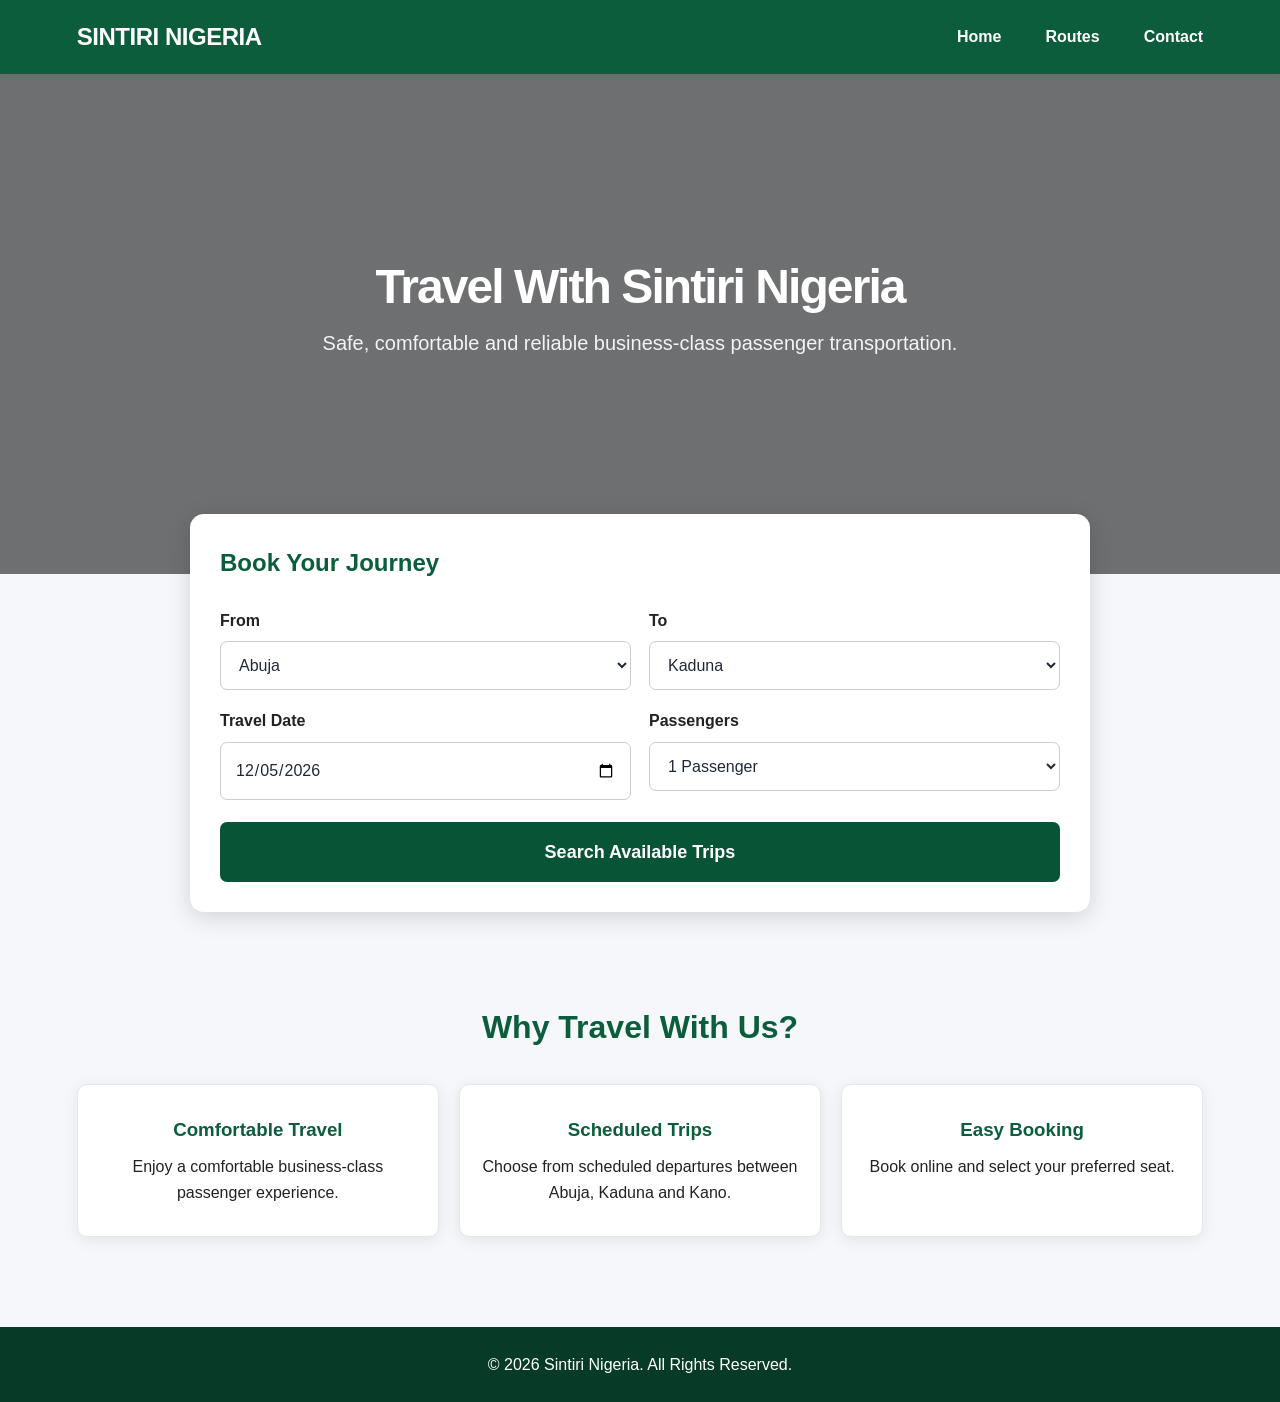
<file: index.html>
<!DOCTYPE html>
<html lang="en">
<head>
<meta charset="UTF-8">
<meta name="viewport" content="width=device-width, initial-scale=1.0">

<title>Sintiri Nigeria | Bus Booking</title>
<script src="js/app.js?v=7" defer></script>
<link rel="stylesheet" href="css/main.css">
<style>
* {
    box-sizing: border-box;
    margin: 0;
    padding: 0;
}

body {
    font-family: Arial, sans-serif;
    background: #f5f7fa;
    color: #222;
}

header {
    background: #0b5d3b;
    color: white;
    padding: 18px 6%;
    display: flex;
    justify-content: space-between;
    align-items: center;
}

.logo {
    font-size: 24px;
    font-weight: bold;
}

nav a {
    color: white;
    text-decoration: none;
    margin-left: 20px;
}

.hero {
    background:
        linear-gradient(rgba(0,0,0,.55), rgba(0,0,0,.55)),
        url("https://images.unsplash.com/photo-1544620347-c4fd4a3d5957?auto=format&fit=crop&w=1600&q=80");

    background-size: cover;
    background-position: center;

    min-height: 500px;

    display: flex;
    align-items: center;
    justify-content: center;

    text-align: center;
    color: white;
    padding: 30px;
}

.hero-content {
    max-width: 800px;
}

.hero h1 {
    font-size: 48px;
    margin-bottom: 15px;
}

.hero p {
    font-size: 20px;
    line-height: 1.5;
}

.booking-box {
    background: white;
    padding: 30px;
    border-radius: 14px;

    max-width: 900px;
    margin: -60px auto 40px;

    position: relative;

    box-shadow: 0 5px 25px rgba(0,0,0,.15);
}

.booking-box h2 {
    color: #0b5d3b;
    margin-bottom: 25px;
}

.form-row {
    display: grid;
    grid-template-columns: repeat(2, 1fr);
    gap: 18px;
}

label {
    display: block;
    font-weight: bold;
    margin-bottom: 8px;
}

select,
input {
    width: 100%;
    padding: 14px;

    border: 1px solid #ccc;
    border-radius: 7px;

    font-size: 16px;
}

.search-btn {
    width: 100%;
    margin-top: 22px;
    padding: 16px;

    border: none;
    border-radius: 7px;

    background: #075536;
    color: white;

    font-size: 18px;
    font-weight: bold;

    cursor: pointer;
}

.search-btn:hover {
    background: #043d27;
}

/* AVAILABLE TRIPS */

#trips {
    display: none;
    max-width: 900px;
    margin: 30px auto 50px;
    padding: 0 20px;
}

#trips h2 {
    color: #0b5d3b;
    margin-bottom: 20px;
}

.trip-card {
    background: white;

    padding: 22px;
    margin-bottom: 15px;

    border-radius: 10px;

    box-shadow: 0 3px 15px rgba(0,0,0,.08);

    display: flex;
    justify-content: space-between;
    align-items: center;

    gap: 20px;
}

.trip-info h3 {
    color: #0b5d3b;
    margin-bottom: 10px;
}

.trip-info p {
    margin: 6px 0;
}

.price {
    font-size: 21px;
    font-weight: bold;
    margin-bottom: 10px;
}

.select-trip {
    background: #0b5d3b;
    color: white;

    border: none;
    border-radius: 7px;

    padding: 12px 18px;

    font-weight: bold;
    cursor: pointer;
}

/* SERVICES */

.services {
    padding: 50px 6%;
    text-align: center;
}

.services h2 {
    color: #0b5d3b;
    font-size: 32px;
    margin-bottom: 30px;
}

.cards {
    display: grid;
    grid-template-columns: repeat(3, 1fr);
    gap: 20px;
}

.card {
    background: white;
    padding: 30px 20px;
    border-radius: 10px;

    box-shadow: 0 3px 15px rgba(0,0,0,.08);
}

.card h3 {
    color: #0b5d3b;
    margin-bottom: 10px;
}

footer {
    background: #083b27;
    color: white;

    text-align: center;
    padding: 25px;
    margin-top: 40px;
}

/* MOBILE */

@media (max-width: 700px) {

    header {
        flex-direction: column;
        gap: 12px;
    }

    nav a {
        margin: 0 8px;
    }

    .hero h1 {
        font-size: 34px;
    }

    .form-row {
        grid-template-columns: 1fr;
    }

    .cards {
        grid-template-columns: 1fr;
    }

    .trip-card {
        flex-direction: column;
        align-items: flex-start;
    }
}
</style>
</head>

<body>

<header>

<div class="logo">
SINTIRI NIGERIA
</div>

<nav>
<a href="#">Home</a>
<a href="#trips">Routes</a>
<a href="#">Contact</a>
</nav>

</header>


<section class="hero">

<div class="hero-content">

<h1>
Travel With Sintiri Nigeria
</h1>

<p>
Safe, comfortable and reliable business-class passenger transportation.
</p>

</div>

</section>


<section class="booking-box">

<h2>
Book Your Journey
</h2>

<div class="form-row">

<div>

<label>From</label>

<select id="from">

<option value="Abuja">Abuja</option>
<option value="Kaduna">Kaduna</option>
<option value="Kano">Kano</option>

</select>

</div>


<div>

<label>To</label>

<select id="to">

<option value="Kaduna">Kaduna</option>
<option value="Kano">Kano</option>
<option value="Abuja">Abuja</option>

</select>

</div>


<div>

<label>Travel Date</label>

<input type="date" id="travelDate">

</div>


<div>

<label>Passengers</label>

<select id="passengers">

<option value="1">1 Passenger</option>
<option value="2">2 Passengers</option>
<option value="3">3 Passengers</option>
<option value="4">4 Passengers</option>
<option value="5">5 Passengers</option>

</select>

</div>

</div>


<button class="search-btn" onclick="searchTrips()">
Search Available Trips
</button>

</section>


<section id="trips">

<h2>
Available Trips
</h2>

<div id="tripResults"></div>

</section>


<section class="services">

<h2>
Why Travel With Us?
</h2>

<div class="cards">

<div class="card">

<h3>
Comfortable Travel
</h3>

<p>
Enjoy a comfortable business-class passenger experience.
</p>

</div>


<div class="card">

<h3>
Scheduled Trips
</h3>

<p>
Choose from scheduled departures between Abuja, Kaduna and Kano.
</p>

</div>


<div class="card">

<h3>
Easy Booking
</h3>

<p>
Book online and select your preferred seat.
</p>

</div>

</div>

</section>


<footer>

<p>
© 2026 Sintiri Nigeria. All Rights Reserved.
</p>

</footer>


<script>

const routes = {

    "Abuja-Kaduna": {
        name: "Abuja → Kaduna",
        price: "₦15,000",
        times: ["8:00 AM", "2:00 PM"]
    },

    "Kaduna-Abuja": {
        name: "Kaduna → Abuja",
        price: "₦15,000",
        times: ["9:00 AM", "3:00 PM"]
    },

    "Kaduna-Kano": {
        name: "Kaduna → Kano",
        price: "₦10,000",
        times: ["9:00 AM", "3:00 PM"]
    },

    "Kano-Kaduna": {
        name: "Kano → Kaduna",
        price: "₦10,000",
        times: ["8:00 AM", "2:00 PM"]
    },

    "Abuja-Kano": {
        name: "Abuja → Kano",
        price: "₦20,000",
        times: ["7:00 AM", "1:00 PM"]
    },

    "Kano-Abuja": {
        name: "Kano → Abuja",
        price: "₦20,000",
        times: ["8:00 AM", "2:00 PM"]
    },

    "Abuja-Kaduna-Kano": {
        name: "Abuja → Kaduna → Kano",
        price: "₦25,000",
        times: ["7:00 AM", "12:00 PM"]
    }

};


function searchTrips() {

    const from =
        document.getElementById("from").value;

    const to =
        document.getElementById("to").value;

    const date =
        document.getElementById("travelDate").value;

    const passengers =
        document.getElementById("passengers").value;


    if (from === to) {

        alert("Please select different departure and destination locations.");

        return;
    }


    if (!date) {

        alert("Please select your travel date.");

        return;
    }


    let routeKey =
        from + "-" + to;


    /*
       Abuja → Kano can also be travelled
       through Kaduna.
    */

    if (from === "Abuja" && to === "Kano") {

        routeKey = "Abuja-Kano";

    }


    const route =
        routes[routeKey];


    if (!route) {

        alert("No trips are currently available for this route.");

        return;
    }


    const results =
        document.getElementById("tripResults");


    results.innerHTML = "";


    route.times.forEach(function(time) {

        results.innerHTML += `

        <div class="trip-card">

            <div class="trip-info">

                <h3>
                    ${route.name}
                </h3>

                <p>
                    Departure: ${time}
                </p>

                <p>
                    Business Class Vehicle
                </p>

                <p>
                    Passengers: ${passengers}
                </p>

                <p>
                    Seats Available: 20
                </p>

            </div>


            <div>

                <div class="price">
                    ${route.price}
                </div>

                <button
                    class="select-trip"
                    onclick="selectTrip('${route.name}', '${time}', '${route.price}')"
                >
                    Select Trip
                </button>

            </div>

        </div>

        `;

    });


    const trips =
        document.getElementById("trips");


    trips.style.display = "block";


    trips.scrollIntoView({
        behavior: "smooth"
    });

}



    




</script>
    <section id="confirmation" class="confirmation-section" style="display: none;">
    <div class="confirmation-card">

        <div class="confirmation-icon">✓</div>

        <span class="section-label">BOOKING CONFIRMED</span>

        <h2>Your booking is confirmed!</h2>

        <p class="confirmation-message">
            Thank you for booking with Sintiri Nigeria.
        </p>

        <div class="booking-reference">
            <span>Booking Reference</span>
            <strong id="bookingReference">SNT-000000</strong>
        </div>

        <div class="confirmation-details">
            <div>
                <span>Journey</span>
                <strong id="confirmJourney">-</strong>
            </div>

            <div>
                <span>Departure</span>
                <strong id="confirmDeparture">-</strong>
            </div>

            <div>
                <span>Passenger</span>
                <strong id="confirmPassenger">-</strong>
            </div>

            <div>
                <span>Seats</span>
                <strong id="confirmSeats">-</strong>
            </div>

            <div>
                <span>Total Paid</span>
                <strong id="confirmTotal">-</strong>
            </div>
        </div>

        <div class="confirmation-actions">
            <button type="button" class="continue-booking" onclick="window.print()">
                Print Ticket
            </button>

            <button type="button" class="back-to-trips" onclick="location.reload()">
                Back to Home
            </button>
        </div>

    </div>
    </section>
</body>
</html>
</file>
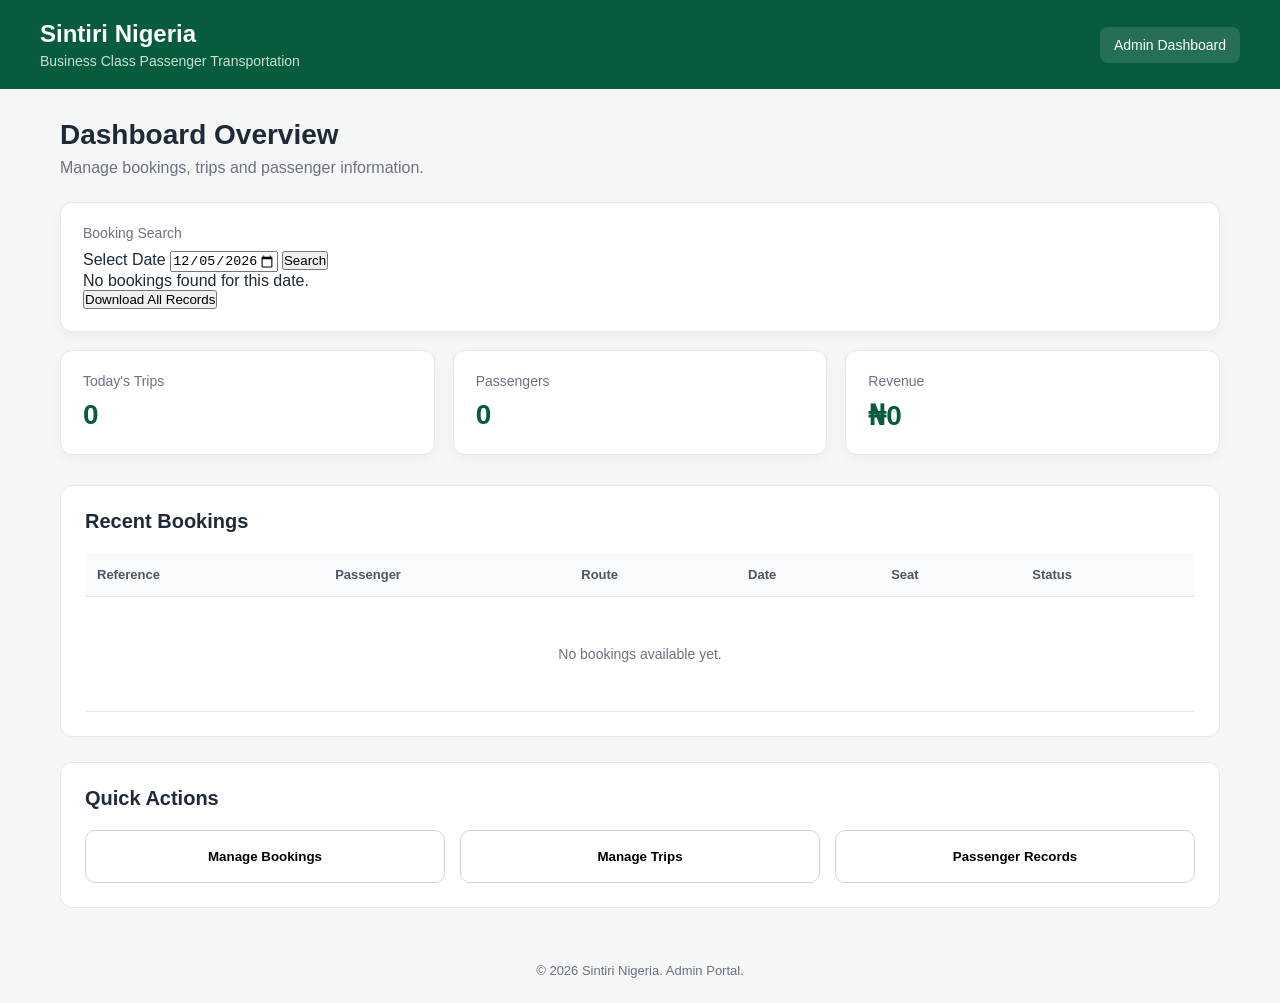
<file: admin.html>
<!DOCTYPE html>
<html lang="en">
<head>
    <meta charset="UTF-8">
    <meta name="viewport" content="width=device-width, initial-scale=1.0">

    <title>Sintiri Nigeria — Admin Dashboard</title>

    <style>
        * {
            box-sizing: border-box;
            margin: 0;
            padding: 0;
        }

        body {
            font-family: Arial, sans-serif;
            background: #f4f7f6;
            color: #1f2937;
        }

        .header {
            background: #075c3d;
            color: white;
            padding: 20px;
        }
        .booking-result-card {
    background: #ffffff;
    border: 1px solid #d9dee5;
    border-radius: 12px;
    padding: 18px;
    margin-top: 16px;
    box-shadow: 0 2px 8px rgba(0, 0, 0, 0.06);
}

.booking-result-card h3 {
    margin: 0 0 16px;
    padding-bottom: 12px;
    border-bottom: 1px solid #e5e7eb;
    color: #075c3d;
    font-size: 20px;
}

.booking-result-card p {
    margin: 8px 0;
    font-size: 15px;
    line-height: 1.5;
}

.booking-result-card strong {
    color: #1f2937;
}

        .header-content {
            max-width: 1200px;
            margin: auto;
            display: flex;
            justify-content: space-between;
            align-items: center;
            gap: 20px;
        }

        .brand h1 {
            font-size: 24px;
        }

        .brand p {
            margin-top: 5px;
            opacity: 0.8;
            font-size: 14px;
        }

        .admin-label {
            background: rgba(255,255,255,0.12);
            padding: 10px 14px;
            border-radius: 8px;
            font-size: 14px;
        }

        .container {
            max-width: 1200px;
            margin: 30px auto;
            padding: 0 20px;
        }

        .welcome {
            margin-bottom: 25px;
        }

        .welcome h2 {
            font-size: 28px;
            margin-bottom: 8px;
        }

        .welcome p {
            color: #6b7280;
        }

        .stats {
            display: grid;
            grid-template-columns: repeat(3, 1fr);
            gap: 18px;
            margin-bottom: 30px;
        }
        .booking-search-card {
    grid-column: 1 / -1;
        }

        .stat-card {
            background: white;
            border-radius: 12px;
            padding: 22px;
            border: 1px solid #e5e7eb;
            box-shadow: 0 4px 12px rgba(0,0,0,0.04);
        }

        .stat-card span {
            display: block;
            color: #6b7280;
            font-size: 14px;
            margin-bottom: 10px;
        }

        .stat-card strong {
            font-size: 28px;
            color: #075c3d;
        }

        .section {
            background: white;
            border-radius: 12px;
            border: 1px solid #e5e7eb;
            padding: 24px;
            margin-bottom: 25px;
        }

        .section-header {
            display: flex;
            justify-content: space-between;
            align-items: center;
            margin-bottom: 20px;
        }

        .section-header h3 {
            font-size: 20px;
        }

        .status {
            padding: 6px 10px;
            border-radius: 20px;
            font-size: 12px;
            font-weight: bold;
        }

        .confirmed {
            background: #dcfce7;
            color: #166534;
        }

        .pending {
            background: #fef3c7;
            color: #92400e;
        }

        .table-wrapper {
            overflow-x: auto;
        }

        table {
            width: 100%;
            border-collapse: collapse;
            min-width: 700px;
        }

        th,
        td {
            padding: 14px 12px;
            text-align: left;
            border-bottom: 1px solid #e5e7eb;
        }

        th {
            background: #f9fafb;
            color: #4b5563;
            font-size: 13px;
        }

        td {
            font-size: 14px;
        }

        .empty-state {
            text-align: center;
            padding: 35px 15px;
            color: #6b7280;
        }

        .quick-actions {
            display: grid;
            grid-template-columns: repeat(3, 1fr);
            gap: 15px;
        }

        .action {
            border: 1px solid #d1d5db;
            background: white;
            border-radius: 10px;
            padding: 18px;
            text-align: center;
            cursor: pointer;
            font-weight: bold;
        }

        .action:hover {
            border-color: #075c3d;
            color: #075c3d;
        }

        footer {
            text-align: center;
            padding: 25px;
            color: #6b7280;
            font-size: 13px;
        }

        @media (max-width: 800px) {
            .stats {
                grid-template-columns: repeat(2, 1fr);
            }

            .quick-actions {
                grid-template-columns: 1fr;
            }

            .header-content {
                align-items: flex-start;
                flex-direction: column;
            }
        }

        @media (max-width: 500px) {
            .stats {
                grid-template-columns: 1fr;
            }

            .welcome h2 {
                font-size: 23px;
            }

            .container {
                margin-top: 20px;
            }
        }
    </style>
</head>

<body>

<header class="header">
    <div class="header-content">

        <div class="brand">
            <h1>Sintiri Nigeria</h1>
            <p>Business Class Passenger Transportation</p>
        </div>

        <div class="admin-label">
            Admin Dashboard
        </div>

    </div>
</header>

<main class="container">

    <div class="welcome">
        <h2>Dashboard Overview</h2>
        <p>Manage bookings, trips and passenger information.</p>
    </div>

    <section class="stats">

        <div class="stat-card booking-search-card">
    <span>Booking Search</span>

    <div class="booking-search">
        <label for="bookingDate">Select Date</label>

        <input
            type="date"
            id="bookingDate"
        >

        <button
            type="button"
            id="searchBookings"
        >
            Search
        </button>
    </div>

    <div id="bookingSearchResults">
        <p>Select a date to view bookings.</p>
    </div>
            
<button type="button" id="downloadAllRecords">
     Download All Records
 </button>

 </div>
        </div>
            
            
        

        <div class="stat-card">
            <span>Today's Trips</span>
            <strong id="todayTrips">0</strong>
        </div>

        <div class="stat-card">
            <span>Passengers</span>
            <strong id="passengerCount">0</strong>
        </div>

        <div class="stat-card">
            <span>Revenue</span>
            <strong id="revenueAmount">₦0</strong>
        </div>

    </section>

    <section class="section">

        <div class="section-header">
            <h3>Recent Bookings</h3>
        </div>

        <div class="table-wrapper">

            <table>

                <thead>
                    <tr>
                        <th>Reference</th>
                        <th>Passenger</th>
                        <th>Route</th>
                        <th>Date</th>
                        <th>Seat</th>
                        <th>Status</th>
                    </tr>
                </thead>

                <tbody>

                    <tr>
                        <td colspan="6">
                            <div class="empty-state">
                                No bookings available yet.
                            </div>
                        </td>
                    </tr>

                </tbody>

            </table>

        </div>

    </section>

    <section class="section">

        <div class="section-header">
            <h3>Quick Actions</h3>
        </div>

        <div class="quick-actions">

            <button class="action">
                Manage Bookings
            </button>

            <button class="action">
                Manage Trips
            </button>

            <button class="action">
                Passenger Records
            </button>

        </div>

    </section>

</main>

<footer>
    © 2026 Sintiri Nigeria. Admin Portal.
</footer>
<script>
const bookings = JSON.parse(
    localStorage.getItem("sintiriBookings") || "[]"
);
    
const now = new Date();

const startOfToday = new Date(
    now.getFullYear(),
    now.getMonth(),
    now.getDate()
);

const startOfWeek = new Date(startOfToday);
const day = startOfWeek.getDay();
const mondayOffset = day === 0 ? 6 : day - 1;
startOfWeek.setDate(startOfWeek.getDate() - mondayOffset);

const startOfMonth = new Date(
    now.getFullYear(),
    now.getMonth(),
    1
);

const startOfYear = new Date(
    now.getFullYear(),
    0,
    1
);

let todayIncome = 0;
let weekIncome = 0;
let monthIncome = 0;
let yearIncome = 0;

bookings.forEach(booking => {
    const bookingDate = new Date(booking.date);
    const amount = Number(booking.total) || 0;

    if (bookingDate >= startOfToday) {
        todayIncome += amount;
    }

    if (bookingDate >= startOfWeek) {
        weekIncome += amount;
    }

    if (bookingDate >= startOfMonth) {
        monthIncome += amount;
    }

    if (bookingDate >= startOfYear) {
        yearIncome += amount;
    }
});
    const todayTrips = bookings.filter(booking => {
    const bookingDate = new Date(booking.date);
    return bookingDate >= startOfToday;
}).length;

document.getElementById("todayTrips").textContent = todayTrips;
    const passengerCount = bookings.reduce((total, booking) => {
    return total + (booking.seats ? booking.seats.length : 0);
}, 0);

document.getElementById("passengerCount").textContent = passengerCount;

const incomeValues = document.querySelectorAll(
    ".income-breakdown strong"
);

if (incomeValues.length >= 4) {
    incomeValues[0].textContent =
        "₦" + todayIncome.toLocaleString();

    incomeValues[1].textContent =
        "₦" + weekIncome.toLocaleString();

    incomeValues[2].textContent =
        "₦" + monthIncome.toLocaleString();

    incomeValues[3].textContent =
        "₦" + yearIncome.toLocaleString();
}
    const searchButton = document.getElementById("searchBookings");
const bookingDateInput = document.getElementById("bookingDate");
const searchResults = document.getElementById("bookingSearchResults");
function updateDashboardForDate(selectedDate) {
    const matchingBookings = bookings.filter(booking => {
        if (!booking.date) return false;

        const bookingDate = new Date(booking.date);

        const bookingDateString =
            bookingDate.getFullYear() + "-" +
            String(bookingDate.getMonth() + 1).padStart(2, "0") + "-" +
            String(bookingDate.getDate()).padStart(2, "0");

        return bookingDateString === selectedDate;
    });

    const trips = matchingBookings.length;

    const passengers = matchingBookings.reduce((total, booking) => {
        return total + (booking.seats ? booking.seats.length : 0);
    }, 0);

    const revenue = matchingBookings.reduce((total, booking) => {
        return total + (Number(booking.total) || 0);
    }, 0);

    document.getElementById("todayTrips").textContent = trips;
    document.getElementById("passengerCount").textContent = passengers;
    document.getElementById("revenueAmount").textContent =
        "₦" + revenue.toLocaleString();

    if (matchingBookings.length === 0) {
        searchResults.innerHTML =
            "<p>No bookings found for this date.</p>";
        return;
    }

    searchResults.innerHTML = matchingBookings.map(booking => `
        <div class="booking-result-card">
        
            <h3>${booking.reference}</h3>
            <p><strong>Passenger:</strong> ${booking.passenger}</p>
            <p><strong>Phone:</strong> <a href="tel:${booking.phone}">${booking.phone}</a></p>
            <p><strong>Route:</strong> ${booking.route}</p>
            <p><strong>Departure:</strong> ${booking.departure}</p>
            <p><strong>Seat:</strong> ${booking.seats.join(", ")}</p>
            <p><strong>Amount:</strong> ₦${Number(booking.total).toLocaleString()}</p>
            <div class="booking-actions">
    <button type="button" class="save-record">Save Record</button>
    <button type="button" class="download-record">Download Record</button>
</div>
</div>
    `).join("");
}

    const today = new Date();
    if (searchButton) {
    searchButton.addEventListener("click", () => {
        const selectedDate = bookingDateInput.value;
        updateDashboardForDate(selectedDate);
    });
    }
    const downloadAllRecordsButton = document.getElementById("downloadAllRecords");

if (downloadAllRecordsButton) {
    downloadAllRecordsButton.addEventListener("click", () => {
        const selectedDate = bookingDateInput.value;

        const matchingBookings = bookings.filter(booking => {
            if (!booking.date) return false;

            const bookingDate = new Date(booking.date);

            const bookingDateString =
                bookingDate.getFullYear() + "-" +
                String(bookingDate.getMonth() + 1).padStart(2, "0") + "-" +
                String(bookingDate.getDate()).padStart(2, "0");

            return bookingDateString === selectedDate;
        });

        if (matchingBookings.length === 0) {
            alert("No bookings found for this date.");
            return;
        }

        const records = matchingBookings.map((booking, index) => {
            return [
                index + 1,
                booking.reference,
                booking.passenger,
                booking.phone,
                booking.route,
                booking.departure,
                booking.seats.join(", "),
                booking.total
            ].join(",");
        });

const tableRows = matchingBookings.map((booking, index) => `
    <tr>
        <td>${index + 1}</td>
        <td>${booking.reference}</td>
        <td>${booking.passenger}</td>
        <td>${booking.phone}</td>
        <td>${booking.route}</td>
        <td>${booking.departure}</td>
        <td>${booking.seats.join(", ")}</td>
        <td>₦${Number(booking.total).toLocaleString()}</td>
    </tr>
`).join("");

const spreadsheet = `
<html>
<head>
<meta charset="UTF-8">
</head>
<body>
<h2>Sintiri Nigeria — Booking Records</h2>
<p>Date: ${selectedDate}</p>

<table border="1">
<tr>
    <th>No.</th>
    <th>Booking Reference</th>
    <th>Passenger</th>
    <th>Phone</th>
    <th>Route</th>
    <th>Departure</th>
    <th>Seats</th>
    <th>Amount</th>
</tr>
${tableRows}
</table>

</body>
</html>
`;

const blob = new Blob([spreadsheet], {
    type: "application/vnd.ms-excel"
});

const url = URL.createObjectURL(blob);

const link = document.createElement("a");
link.href = url;
link.download = "Sintiri-Bookings-" + selectedDate + ".xls";
link.click();

URL.revokeObjectURL(url);
        
    });
}

const todayString =
    today.getFullYear() + "-" +
    String(today.getMonth() + 1).padStart(2, "0") + "-" +
    String(today.getDate()).padStart(2, "0");
bookingDateInput.max = todayString;
bookingDateInput.value = todayString;


updateDashboardForDate(todayString);
</script>
</body>
</html>
</file>
<file: css/main.css>
/* =========================================================
   SINTIRI NIGERIA
   Main Application Styles
   ========================================================= */

:root {
    --primary: #0b5d3b;
    --primary-dark: #08452d;
    --primary-light: #eaf6f0;
    --accent: #d9a441;

    --text: #1f2937;
    --muted: #6b7280;
    --background: #f5f7fa;
    --surface: #ffffff;
    --border: #e5e7eb;

    --radius-sm: 8px;
    --radius-md: 14px;
    --radius-lg: 20px;

    --shadow-sm: 0 2px 8px rgba(0, 0, 0, 0.06);
    --shadow-md: 0 8px 24px rgba(0, 0, 0, 0.08);

    --container: 1180px;
}

/* ---------- Base ---------- */

*,
*::before,
*::after {
    box-sizing: border-box;
}

html {
    scroll-behavior: smooth;
}

body {
    margin: 0;
    font-family:
        Inter,
        -apple-system,
        BlinkMacSystemFont,
        "Segoe UI",
        Roboto,
        Arial,
        sans-serif;
    background: var(--background);
    color: var(--text);
    line-height: 1.6;
}

img {
    max-width: 100%;
    display: block;
}

button,
input,
select,
textarea {
    font: inherit;
}

button {
    cursor: pointer;
}

/* ---------- Layout ---------- */

.container {
    width: min(92%, var(--container));
    margin-inline: auto;
}

section {
    padding: 64px 0;
}

/* ---------- Header ---------- */

header {
    background: var(--primary);
    color: #fff;
    position: sticky;
    top: 0;
    z-index: 1000;
    box-shadow: var(--shadow-sm);
}

.header-inner {
    width: min(92%, var(--container));
    min-height: 72px;
    margin-inline: auto;

    display: flex;
    align-items: center;
    justify-content: space-between;
    gap: 24px;
}

.logo {
    display: flex;
    align-items: center;
    gap: 10px;

    color: #fff;
    font-size: 1.35rem;
    font-weight: 800;
    text-decoration: none;
    letter-spacing: -0.02em;
}

nav {
    display: flex;
    align-items: center;
    gap: 24px;
}

nav a {
    color: #fff;
    text-decoration: none;
    font-weight: 600;
    transition: opacity 0.2s ease;
}

nav a:hover {
    opacity: 0.75;
}

/* ---------- Hero ---------- */

.hero {
    background:
        linear-gradient(
            135deg,
            var(--primary),
            var(--primary-dark)
        );
    color: #fff;
    padding: 88px 0;
}

.hero-content {
    max-width: 760px;
}

.hero h1 {
    margin: 0 0 18px;
    font-size: clamp(2.2rem, 5vw, 4rem);
    line-height: 1.08;
    letter-spacing: -0.04em;
}

.hero p {
    max-width: 650px;
    margin: 0 0 30px;

    font-size: 1.1rem;
    opacity: 0.92;
}

/* ---------- Buttons ---------- */

.btn {
    display: inline-flex;
    align-items: center;
    justify-content: center;
    gap: 8px;

    min-height: 46px;
    padding: 0 22px;

    border: 0;
    border-radius: var(--radius-sm);

    background: var(--primary);
    color: #fff;

    font-weight: 700;
    text-decoration: none;

    transition:
        transform 0.2s ease,
        background 0.2s ease,
        box-shadow 0.2s ease;
}

.btn:hover {
    background: var(--primary-dark);
    transform: translateY(-1px);
    box-shadow: var(--shadow-sm);
}

.btn-secondary {
    background: #fff;
    color: var(--primary);
}

.btn-secondary:hover {
    background: var(--primary-light);
}

/* ---------- Cards ---------- */

.card {
    background: var(--surface);
    border: 1px solid var(--border);
    border-radius: var(--radius-lg);
    box-shadow: var(--shadow-sm);
    padding: 28px;
}

.card:hover {
    box-shadow: var(--shadow-md);
}

/* ---------- Trips ---------- */

.trips {
    display: grid;
    gap: 24px;
}

.trip-card {
    background: var(--surface);
    border: 1px solid var(--border);
    border-radius: var(--radius-lg);
    padding: 32px;

    box-shadow: var(--shadow-sm);

    transition:
        transform 0.2s ease,
        box-shadow 0.2s ease;
}

.trip-card:hover {
    transform: translateY(-3px);
    box-shadow: var(--shadow-md);
}

.trip-card h2,
.trip-card h3 {
    margin-top: 0;
    color: var(--primary);
}

.trip-details {
    display: grid;
    gap: 8px;
    margin: 20px 0;
}

.trip-price {
    margin: 20px 0;
    font-size: 1.6rem;
    font-weight: 800;
}

/* ---------- Forms ---------- */

.form-group {
    margin-bottom: 20px;
}

label {
    display: block;
    margin-bottom: 7px;
    font-weight: 700;
}

input,
select,
textarea {
    width: 100%;
    padding: 13px 15px;

    border: 1px solid var(--border);
    border-radius: var(--radius-sm);

    background: #fff;
    color: var(--text);

    outline: none;

    transition:
        border-color 0.2s ease,
        box-shadow 0.2s ease;
}

input:focus,
select:focus,
textarea:focus {
    border-color: var(--primary);
    box-shadow: 0 0 0 3px rgba(11, 93, 59, 0.12);
}

/* ---------- Seat Selection ---------- */

.seat-layout {
    display: grid;
    grid-template-columns: repeat(4, minmax(50px, 1fr));
    gap: 12px;
    max-width: 420px;
    margin: 30px auto;
}

.seat {
    min-height: 48px;

    border: 1px solid var(--primary);
    border-radius: var(--radius-sm);

    background: var(--primary-light);
    color: var(--primary);

    font-weight: 700;

    transition:
        background 0.2s ease,
        color 0.2s ease,
        transform 0.2s ease;
}

.seat:hover {
    transform: scale(1.03);
}

.seat.selected {
    background: var(--primary);
    color: #fff;
}

.seat.occupied {
    background: #d1d5db;
    border-color: #d1d5db;
    color: #6b7280;
    cursor: not-allowed;
}

/* ---------- Booking Summary ---------- */

.booking-summary {
    background: var(--surface);
    border: 1px solid var(--border);
    border-radius: var(--radius-lg);
    padding: 28px;
    box-shadow: var(--shadow-sm);
}

.booking-summary h2 {
    margin-top: 0;
    color: var(--primary);
}

.summary-row {
    display: flex;
    justify-content: space-between;
    gap: 20px;

    padding: 12px 0;
    border-bottom: 1px solid var(--border);
}

.summary-row:last-child {
    border-bottom: 0;
}

.total {
    font-size: 1.25rem;
    font-weight: 800;
}

/* ---------- Alerts ---------- */

.alert {
    padding: 14px 18px;
    border-radius: var(--radius-sm);
    margin-bottom: 20px;
}

.alert-success {
    background: #eaf6f0;
    color: var(--primary-dark);
}

.alert-error {
    background: #fef2f2;
    color: #991b1b;
}

/* ---------- Footer ---------- */

footer {
    margin-top: 60px;
    padding: 40px 0;

    background: #10231c;
    color: #d1d5db;
}

footer a {
    color: #fff;
    text-decoration: none;
}

.footer-content {
    display: grid;
    grid-template-columns: repeat(3, 1fr);
    gap: 32px;
}

/* ---------- Utilities ---------- */

.text-center {
    text-align: center;
}

.text-muted {
    color: var(--muted);
}

.hidden {
    display: none !important;
}

/* ---------- Responsive ---------- */

@media (max-width: 768px) {
    section {
        padding: 48px 0;
    }

    .header-inner {
        min-height: 64px;
    }

    nav {
        gap: 14px;
    }

    nav a {
        font-size: 0.9rem;
    }

    .hero {
        padding: 64px 0;
    }

    .trip-card {
        padding: 24px;
    }

    .footer-content {
        grid-template-columns: 1fr;
    }
}

@media (max-width: 520px) {
    .header-inner {
        flex-direction: column;
        padding: 14px 0;
    }

    nav {
        width: 100%;
        justify-content: center;
        flex-wrap: wrap;
    }

    .seat-layout {
        gap: 8px;
    }

    .seat {
        min-height: 44px;
    }
}
/* ==============================================================
   SEAT SELECTION
   ============================================================== */

.seat-selection {
    max-width: 760px;
    margin: 40px auto;
    padding: 28px;
    background: var(--surface);
    border: 1px solid var(--border);
    border-radius: var(--radius-lg);
    box-shadow: var(--shadow-md);
}

.back-to-trips {
    border: 0;
    background: transparent;
    color: var(--primary);
    font-size: 15px;
    font-weight: 600;
    cursor: pointer;
    padding: 0;
    margin-bottom: 24px;
}

.seat-header {
    text-align: center;
    margin-bottom: 24px;
}

.section-label {
    display: inline-block;
    margin-bottom: 8px;
    color: var(--primary);
    font-size: 12px;
    font-weight: 700;
    letter-spacing: 1px;
}

.seat-header h2 {
    margin: 0 0 8px;
    color: var(--text);
    font-size: 30px;
}

.seat-header p {
    margin: 0;
    color: var(--muted);
}

.booking-summary {
    display: flex;
    justify-content: space-between;
    gap: 20px;
    margin-bottom: 28px;
    padding: 18px;
    background: var(--primary-light);
    border-radius: var(--radius-md);
}

.booking-summary div {
    display: flex;
    flex-direction: column;
    gap: 5px;
}

.booking-summary strong {
    color: var(--text);
}

.booking-summary span {
    color: var(--muted);
    font-size: 14px;
}

.seat-layout {
    max-width: 420px;
    margin: 0 auto;
    padding: 24px;
    border: 1px solid var(--border);
    border-radius: var(--radius-lg);
    background: var(--background);
}

.driver-area {
    width: 100%;
    margin-bottom: 24px;
    padding: 12px;
    text-align: right;
    background: var(--primary-dark);
    color: #ffffff;
    border-radius: 10px;
    font-size: 11px;
    font-weight: 700;
    letter-spacing: 1px;
}

.seat-grid {
    display: grid;
    grid-template-columns: repeat(4, 1fr);
    gap: 14px;
}

.seat {
    min-height: 54px;
    border: 2px solid var(--border);
    border-radius: 10px;
    background: var(--surface);
    color: var(--text);
    font-size: 14px;
    font-weight: 700;
    cursor: pointer;
    transition: transform 0.15s ease, border-color 0.15s ease;
}

.seat:hover {
    transform: translateY(-2px);
    border-color: var(--primary);
}

.seat.selected {
    background: var(--primary);
    border-color: var(--primary);
    color: #ffffff;
}

.seat.occupied {
    background: #d1d5db;
    border-color: #d1d5db;
    color: #6b7280;
    cursor: not-allowed;
}

.seat-legend {
    display: flex;
    justify-content: center;
    flex-wrap: wrap;
    gap: 18px;
    margin-top: 26px;
    font-size: 13px;
    color: var(--muted);
}

.seat-legend span {
    display: flex;
    align-items: center;
    gap: 7px;
}

.legend-seat {
    width: 16px;
    height: 16px;
    display: inline-block;
    border: 2px solid var(--border);
    border-radius: 4px;
    background: var(--surface);
}

.legend-seat.selected {
    background: var(--primary);
    border-color: var(--primary);
}

.legend-seat.occupied {
    background: #d1d5db;
    border-color: #d1d5db;
}

.seat-footer {
    display: flex;
    align-items: center;
    justify-content: space-between;
    gap: 20px;
    margin-top: 28px;
}

.selected-info {
    display: flex;
    flex-direction: column;
    gap: 5px;
}

.selected-info span {
    color: var(--muted);
    font-size: 13px;
}

.selected-info strong {
    color: var(--text);
}

.continue-booking {
    min-width: 140px;
    padding: 13px 22px;
    border: 0;
    border-radius: 10px;
    background: var(--primary);
    color: #ffffff;
    font-size: 15px;
    font-weight: 700;
    cursor: pointer;
}

.continue-booking:hover {
    background: var(--primary-dark);
}

.continue-booking:disabled {
    opacity: 0.5;
    cursor: not-allowed;
}

@media (max-width: 600px) {
    .seat-selection {
        margin: 20px 12px;
        padding: 20px;
    }

    .seat-header h2 {
        font-size: 24px;
    }

    .booking-summary {
        flex-direction: column;
    }

    .seat-layout {
        padding: 18px;
    }

    .seat-grid {
        gap: 9px;
    }

    .seat {
        min-height: 48px;
        font-size: 12px;
    }

    .seat-footer {
        flex-direction: column;
        align-items: stretch;
    }

    .continue-booking {
        width: 100%;
    }
}
.booking-summary > div {
    width: 100%;
}

.booking-summary span {
    display: block;
    margin-top: 4px;
    word-break: break-word;
}
@media (max-width: 1200px) {
    .booking-summary {
        flex-direction: column !important;
        gap: 16px;
    }

    .booking-summary > div {
        width: 100%;
    }
}
.payment-methods {
    margin-top: 28px;
}

.payment-methods h3 {
    margin-bottom: 16px;
    color: var(--text);
}

.payment-option {
    display: block;
    width: 100%;
    margin-bottom: 12px;
    padding: 15px 18px;
    border: 1px solid var(--border);
    border-radius: 10px;
    background: var(--surface);
    color: var(--text);
    font-size: 16px;
    font-weight: 700;
    text-align: left;
    cursor: pointer;
}

.payment-option:hover {
    border-color: var(--primary);
    background: var(--primary-light);
}

.payment-note {
    margin-top: 24px;
    padding: 18px;
    border-radius: 12px;
    background: var(--primary-light);
}

.payment-note strong {
    color: var(--primary-dark);
}

.payment-note p {
    margin: 8px 0 0;
    color: var(--muted);
    line-height: 1.6;
}
.confirmation-section {
    padding: 60px 20px;
    background: var(--background);
}

.confirmation-card {
    max-width: 700px;
    margin: 0 auto;
    padding: 40px;
    background: var(--surface);
    border: 1px solid var(--border);
    border-radius: 16px;
    box-shadow: 0 10px 30px rgba(0, 0, 0, 0.08);
    text-align: center;
}

.confirmation-icon {
    width: 64px;
    height: 64px;
    margin: 0 auto 20px;
    display: flex;
    align-items: center;
    justify-content: center;
    border-radius: 50%;
    background: var(--primary);
    color: white;
    font-size: 32px;
    font-weight: 700;
}

.confirmation-card .section-label {
    display: inline-block;
    margin-bottom: 12px;
}

.confirmation-card h2 {
    margin-bottom: 12px;
    color: var(--text);
}

.confirmation-message {
    margin-bottom: 28px;
    color: var(--muted);
    font-size: 16px;
}

.booking-reference {
    margin-bottom: 24px;
    padding: 18px;
    border-radius: 12px;
    background: var(--primary-light);
}

.booking-reference span {
    display: block;
    margin-bottom: 6px;
    color: var(--muted);
    font-size: 14px;
}

.booking-reference strong {
    color: var(--primary-dark);
    font-size: 22px;
}

.confirmation-details {
    display: grid;
    grid-template-columns: repeat(2, 1fr);
    gap: 14px;
    margin-bottom: 28px;
    text-align: left;
}

.confirmation-details div {
    padding: 16px;
    border: 1px solid var(--border);
    border-radius: 10px;
}

.confirmation-details span {
    display: block;
    margin-bottom: 6px;
    color: var(--muted);
    font-size: 13px;
}

.confirmation-details strong {
    color: var(--text);
}

.confirmation-actions {
    display: flex;
    justify-content: center;
    gap: 12px;
    flex-wrap: wrap;
}

@media (max-width: 600px) {
    .confirmation-card {
        padding: 24px 18px;
    }

    .confirmation-details {
        grid-template-columns: 1fr;
    }

    .confirmation-actions button {
        width: 100%;
    }
}
@media print {
    body > * {
        display: none !important;
    }

    #confirmation {
        display: block !important;
        position: static !important;
        width: 100% !important;
        min-height: auto !important;
        padding: 20px !important;
        margin: 0 !important;
        background: white !important;
    }

    .confirmation-card {
        max-width: 700px !important;
        margin: 0 auto !important;
        box-shadow: none !important;
        border: 1px solid #ddd !important;
    }

    .confirmation-actions {
        display: none !important;
    }
}
</file>
